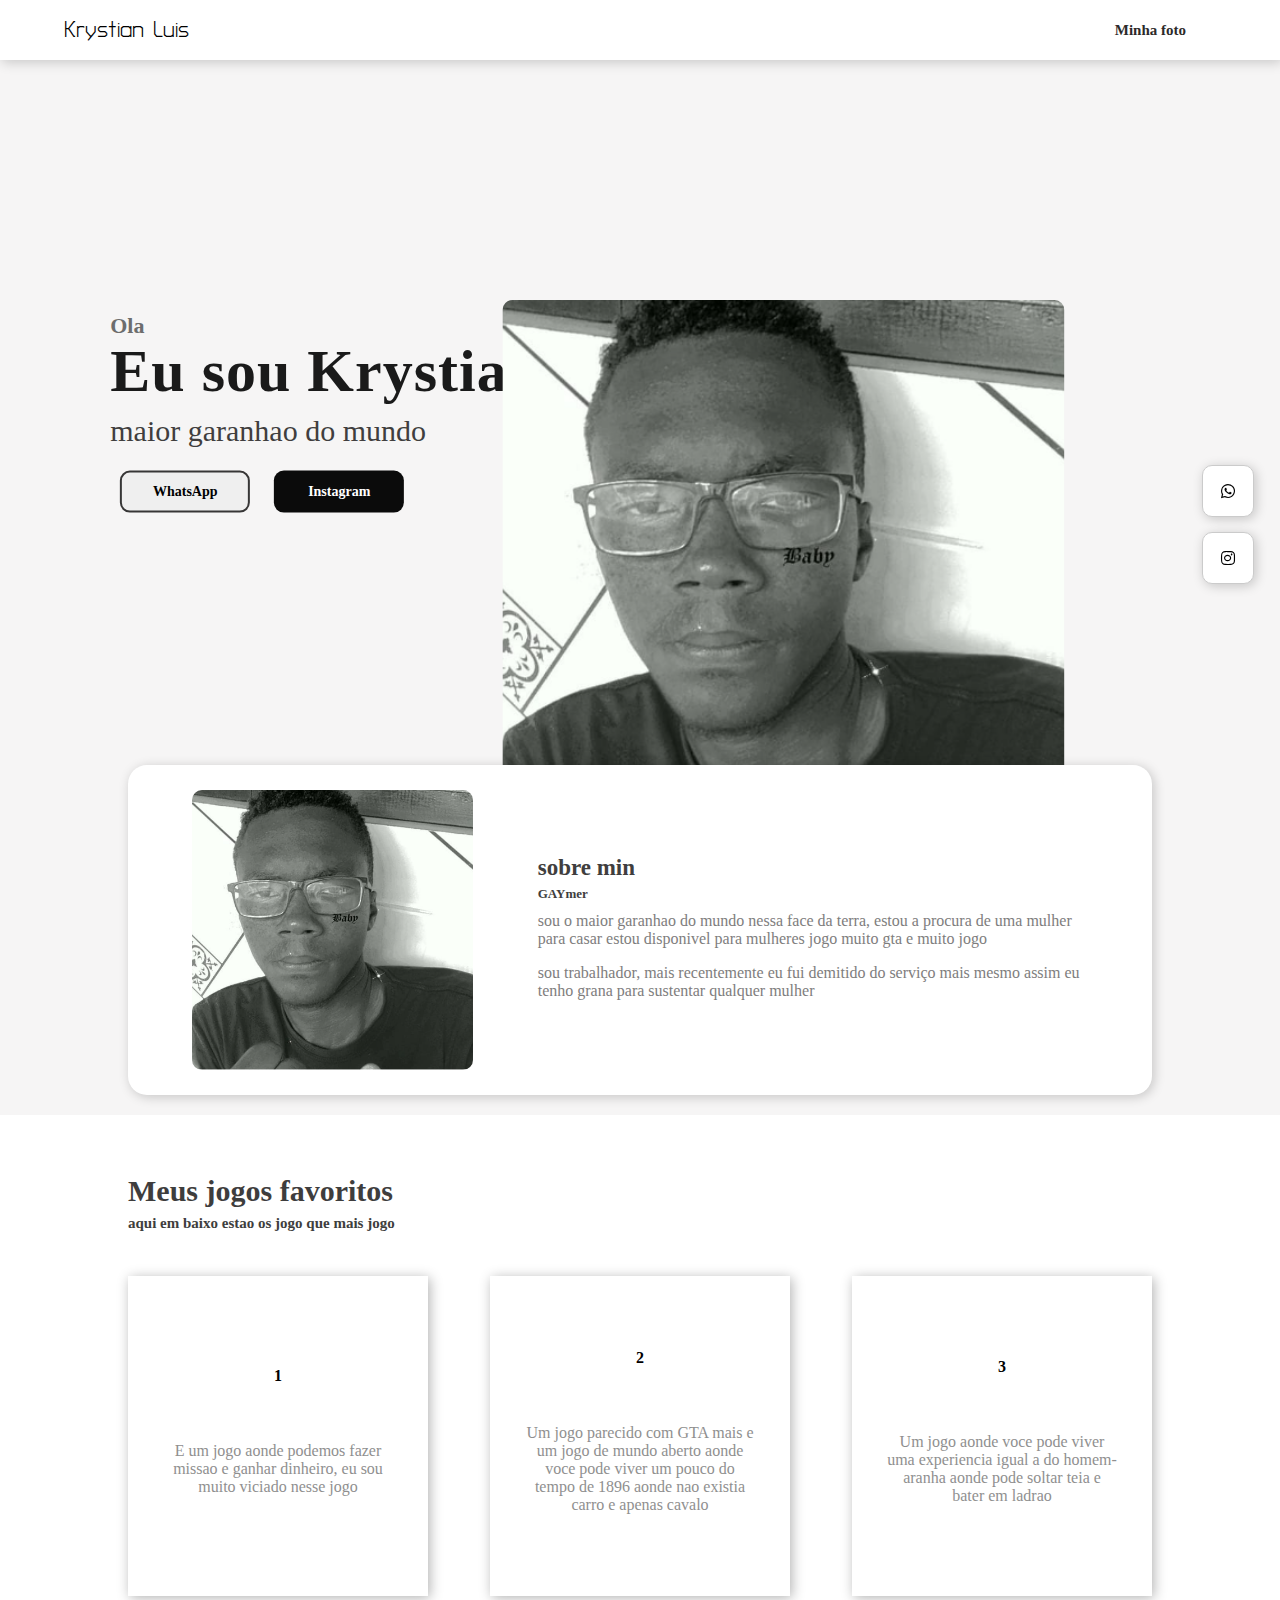
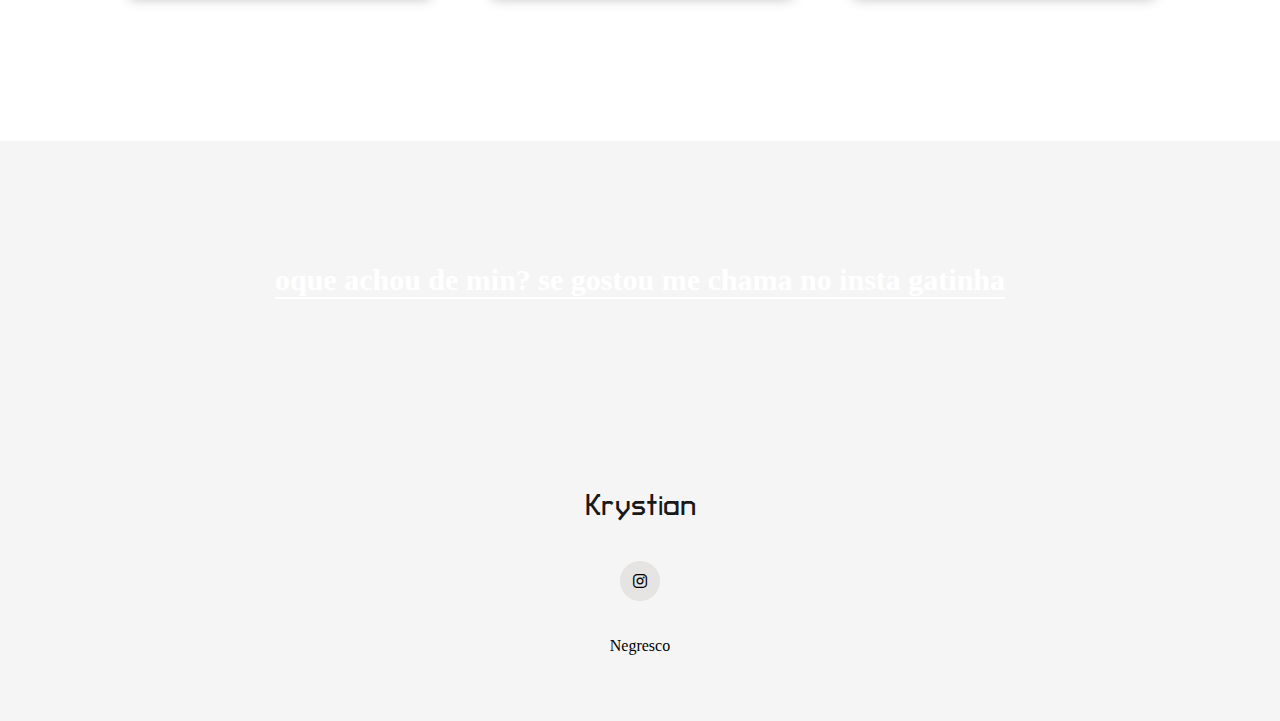
<file: index.html>
<!DOCTYPE html>
<html lang="en">
<head>
    <meta charset="UTF-8">
    <meta name="viewport" content="width=device-width, initial-scale=1.0">
    <title>Garanhao vida loka</title>
    <link rel="stylesheet" href="style.css">
    <link rel="stylesheet" href="https://cdnjs.cloudflare.com/ajax/libs/font-awesome/6.7.2/css/all.min.css">
</head>
<body>
    <section>
        <nav>
            <a href="#" class="logo">Krystian Luis</a>
            
            <ul>
                <li><a href="video.html" class="active">Minha foto</a></li>
            </ul>
        </nav>

        <div class="text-container">
            <p>Ola</p>
            <p>Eu sou Krystian</p>
            <p>maior garanhao do mundo</p>
        
            <a href="https://wa.me/seu_numero" target="_blank">
                <button class="hire-btn">WhatsApp</button>
            </a>
        
            <a href="https://www.instagram.com/krystianluis?utm_source=ig_web_button_share_sheet&igsh=ZDNlZDc0MzIxNw==" target="_blank">
                <button class="down-cv">Instagram</button>
            </a>
        </div>
        
        <img src="Captura de tela 2025-02-14 132945.png" alt="model img" class="model">
    </section>

    <div class="about-container">
        <img src="Captura de tela 2025-02-14 132945.png" alt="image">

        <div class="about-text">
            <p>sobre min</p>
            <p>GAYmer</p>
            <p>sou o maior garanhao do mundo nessa face da terra, estou a procura de uma mulher para casar estou disponivel para mulheres jogo muito gta e muito jogo</p>
            <p>sou trabalhador, mais recentemente eu fui demitido do serviço mais mesmo assim eu tenho grana para sustentar qualquer mulher</p>

        </div>
    </div>

    <div class="services">
        <div class="services-text">
            <p>Meus jogos favoritos</p>
            <p>aqui em baixo estao os jogo que mais jogo</p>
        </div>

        <div class="box-container">
            <div class="box1">
                <span>1</span>
                <p class="heading">GTA 5</p>
                <p class="details">E um jogo aonde podemos fazer missao e ganhar dinheiro, eu sou muito viciado nesse jogo</p>
            </div>
            
            <div class="box2">
                <span>2</span>
                <p class="heading">Read dead</p>
                <p class="details">Um jogo parecido com GTA mais e um jogo de mundo aberto aonde voce pode viver um pouco do tempo de 1896 aonde nao existia carro e apenas cavalo</p>
            </div>

            <div class="box3">
                <span>3</span>
                <p class="heading">Spider Man</p>
                <p class="details">Um jogo aonde voce pode viver uma experiencia igual a do homem-aranha aonde pode soltar teia e bater em ladrao</p>
            </div>
        </div>
    </div>

    <div class="contact-me">
        <p>oque achou de min? se gostou me chama no insta gatinha </p>
    </div>

    <footer>
        <p>Krystian</p>
    
        <div class="social-icons">
            <a href="https://www.instagram.com/krystianluis?utm_source=ig_web_button_share_sheet&igsh=ZDNlZDc0MzIxNw==" target="_blank">
                <i class="fa-brands fa-instagram"></i>
            </a>
        </div>

        <p>Negresco</p>
    </footer>

    <div class="a-social-b">
        <a href="https://wa.me/seu_numero" target="_blank" class="whatsapp">
            <i class="fa-brands fa-whatsapp"></i>
        </a>
        <a href="https://www.instagram.com/seu_usuario/" target="_blank" class="instagram">
            <i class="fa-brands fa-instagram"></i>
        </a>
    </div>
    
</body>
</html>
</file>
<file: style.css>
@import url('https://fonts.googleapis.com/css2?family=Turret+Road:wght@200;300;400;500;700;800&display=swap');

body {
    background-color: #f6f5f5;
    margin: 0;
    padding: 0;
}

ul { list-style: none; }
a { text-decoration: none; }

section {
    width: 100%;
    height: 95vh;
    background-image: url('https://i.postimg.cc/pdjRsMfM/bg.png');
    background-repeat: no-repeat;
    background-size: cover;
}

nav {
    display: flex;
    justify-content: space-between;
    align-items: center;
    height: 60px;
    background-color: #ffffff;
    box-shadow: 2px 2px 12px rgba(0, 0, 0, .2);
    padding: 0 5%;
}

    nav ul { display: flex; }

        nav ul li a { 
            margin: 30px;
            font-family: myriad pro regular;
            color: #505050;
            font-size: 15px;
            font-weight: 700;
        }

.logo { font-family: 'Turret Road'; color: #000000; font-size: 22px; }
.active { font-weight: bold; color: #2d2a2a; }

.text-container {
    position: absolute;
    left: 13%;
    top: 42%;
    transform: translate(-13%, -42%);
}

    .text-container p { line-height: 0px; margin: 45px 0px 25px; }

        .text-container p:nth-child(1) {
            font-family: calibri;
            font-weight: bold;
            color: #6d6d6d;
            font-size: 22px;
        }
    
        .text-container p:nth-child(2) {
            font-family: calibri;
            font-weight: bold;
            letter-spacing: 1px;
            color: #1a1a1a;
            font-size: 60px;
        }
    
        .text-container p:nth-child(3) {
            font-family: myriad pro regular;
            color: #403e3e;
            font-size: 30px;
            line-height: 30px;
        }

    .text-container button {
        width: 130px;
        height: 42px;
        border-radius: 10px;
        font-family: calibri;
        font-weight: bold;
        font-size: 14px;
        outline: none;
        margin: 0 10px;
    }

.hire-btn { border: 2px solid #373636; cursor: pointer; }
.down-cv { background-color: #0b0b0b; color: #ffffff; border: none; cursor: pointer; }
button:active { transform: scale(1.1); }

.model {
    height: 560px;
    position: absolute;
    bottom: 40px;
    left: 70%;
    transform: translateX(-70%);
    border-radius: 10px;
}

.about-container {
    width: 80%;
    height: 330px;
    background-color: #ffffff;
    border-radius: 20px;
    box-shadow: 2px 2px 12px rgba(0, 0, 0, .2);
    display: flex;
    margin: -7% auto 20px auto;
    position: relative;
    justify-content: space-evenly;
    align-items: center;
    border-radius: 19px;
}

.about-container img{
        height: 280px;
        border-radius: 10px;
    }
    

.about-text { width: 550px; }
    .about-text p:nth-child(1) {
        color: #403e3e;
        font-family: myriad pro;
        font-weight: bold;
        font-size: 23px;
        line-height: 0px;
    }

    .about-text p:nth-child(2) {
        color: #3e3d3d;
        font-size: 13px;
        font-family: myriad pro;
        font-weight: bold;
        line-height: 5px;
    }

    .about-text p:nth-child(3),
    .about-text p:nth-child(4) {
        color: #7e7d7d;
        font-family: calibri;
        font-size: 16px;
    }

    .about-text button {
        width: 120px;
        height: 40px;
        color: #ffffff;
        outline: none;
        border: none;
        font-family: calibri;
        background-color: #262525;
    }

.services { 
    height: 600px; 
    background-color: #ffffff; 
    padding: 2% 10% 0px 10%;
}

.services-text { width: 500px; margin: 50px 0; }

    .services-text p:nth-child(1) {
        font-family: calibri;
        font-weight: bold;
        color: #3e3d3d;
        font-size: 30px;
        line-height: 0px;
    }

    .services-text p:nth-child(2) {
        font-family: calibri;
        font-weight: bold;
        color: #3e3e3d;
        font-size: 15px;
        line-height: 5px;
    }

    .services-text p:nth-child(3) {font-family: calibri; color: #7e7d7d; }

.box1, .box2, .box3 {
    width: 300px;
    height: 320px;
    background-repeat: no-repeat;
    background-size: cover;
    box-shadow: 2px 2px 12px rgba(0, 0, 0, .3);
}

.box-container { display: flex; justify-content: space-between; }

.box1 { background-image: url('https://i.postimg.cc/B6b1V6nw/services-1.png'); }
.box2 { background-image: url('https://i.postimg.cc/B6z1908Z/services-2.png'); }
.box3 { background-image: url('https://i.postimg.cc/Z0tBnxF1/services-3.png'); }

    .box1, .box2, .box3 {
        width: 300px;
        height: 320px;
        background-repeat: no-repeat;
        background-size: cover;
        box-shadow: 2px 2px 12px rgba(0, 0, 0, .3);
        display: flex;
        justify-content: center;
        align-items: center;
        flex-direction: column;
    }

        .box1 span, .box2 span, .box3 span {
            width: 40px;
            height: 40px;
            border-radius: 50%;
            background-color: #ffffff;
            display: flex;
            justify-content: center;
            align-items: center;
            font-family: calibri;
            font-weight: bold;
        }

        .box1 p:nth-child(2),
        .box2 p:nth-child(2),
        .box3 p:nth-child(2) {
            color: #ffffff;
            font-family: calibri;
            font-size: 23px;
            line-height: 0px;
        }

        .box1 p:nth-child(3),
        .box2 p:nth-child(3),
        .box3 p:nth-child(3) {
            font-family: calibri;
            text-align: center;
            width: 230px;
            margin: 0 0 20px 0;
            color: #8f8f8f;
        }

        .box1 button, .box2 button, .box3 button {
            width: 100px;
            height: 30px;
            background-color: #ffffff;
            border: none;
            outline: none;
            border-radius: 5px;
        }

.box-container { display: flex; justify-content: space-between; }

.contact-me {
    width: 100%;
    height: 280px;
    background-image: url('https://i.postimg.cc/0NzPFZQY/project-in-your-mind.png');
    background-size: cover;
    background-repeat: no-repeat;
    display: flex;
    flex-direction: column;
    justify-content: center;
    align-items: center;
}

    .contact-me p {
        color: #ffffff;
        font-size: 30px;
        font-family: calibri;
        font-weight: bold;
        border-bottom: 2px solid #ffffff;
    }

    .contact-me button {
        width: 240px;
        height: 40px;
        background-color: #ffffff;
        outline: none;
        border: none;
        font-size: 14px;
        font-weight: bold;
    }

footer {
    height: 300px;
    display: flex;
    flex-direction: column;
    justify-content: center;
    align-items: center;
    position: relative;
}

    footer p { font-family: calibri; }
        footer p:nth-child(1) { font-size: 30px; font-weight: bold; color: #191919; line-height: 10px; font-family: 'Turret Road'; }
        footer p:nth-child(2) { font-size: 16px; width: 600px;; color: #7e7d7d; text-align: center; }

.social-icons { display: flex;} 

    .social-icons a{
        width: 40px;
        height: 40px;
        display: flex;
        justify-content: center;
        align-items: center;
        background-color: #e6e3e3;
        margin: 20px 10px;
        border-radius: 50px;
    }

    .social-icons i, .a-social-b i { color: #000000; transition: all .5s ease; }
        .social-icons i:hover, .a-social-b i:hover { transform: scale(2); }
            .social-icons .fa-facebook:hover, .a-social-b .fa-facebook:hover { color: #4267b2; }
            .social-icons .fa-x-twitter:hover, .a-social-b .fa-x-twitter:hover { color: #1da1f2; }
            .social-icons .fa-instagram:hover, .a-social-b .fa-instagram:hover { color: #c13584; }
            .social-icons .fa-youtube:hover, .a-social-b .fa-youtube:hover { color: #ff0000; }

.copyright {
    color: #565555;
    font-size: 15px;
    position: absolute;
    left: 50%;
    bottom: 10px;
    transform: translateX(-50%);
}

.a-social-b {
    position: fixed;
    top: 50%;
    right: 0;
    transform: translateX(-50%);
}

    .a-social-b a {
        display: flex;
        justify-content: center;
        align-items: center;
        width: 50px;
        height: 50px;
        padding: 0;
        margin: 0;
        line-height: 0px;
        background-color: #ffffff;
        border: 1px solid #cbcbcb;
        box-shadow: 2px 2px 12px rgba(0, 0, 0, .2);
        border-radius: 10px;
        margin-top: 15px;
    }

@media(max-width: 1200px) {
    .model { display: none; }

    .services { min-height: 100vh; height: 100%; margin-bottom: 20px; }
        .services-text { display: flex; justify-content: center; align-items: center; flex-direction: column; width: 100%; }
            .services-text p:nth-child(3) { width: 350px; text-align: center; }

    .box-container { flex-direction: column; display: grid; gap: 2rem; justify-content: center; align-items: center; }

}

@media(max-width: 1000px) {
    .about-container { display: flex; flex-direction: column; align-items: center; justify-content: center; height: 100%; min-height: 100vh; }
    .about-text { display: flex; justify-content: center; align-items: center; flex-direction: column; text-align: center; }
        .about-text button { margin: 10px; }
}

@media(max-width: 720px) {
    .text-container p:nth-child(2) { font-size: 45px; }
    .about-text { max-width: 90%; }
    nav ul { display: none; }
    footer p:nth-child(2) { max-width: 90%; }
    .contact-me p { max-width: 90%; text-align: center; border-bottom: none;}
}

@media(max-width: 420px) {
    .logo { font-size: 16px;}
    .text-container button { margin: 10px; }
    .services-text p:nth-child(3) { max-width: 300px; }
    .contact-me { height: 550px; }
        .contact-me p { font-size: 20px; }
    footer { height: 500px; }
    /* .a-social-b { display: none; } */
}
</file>
